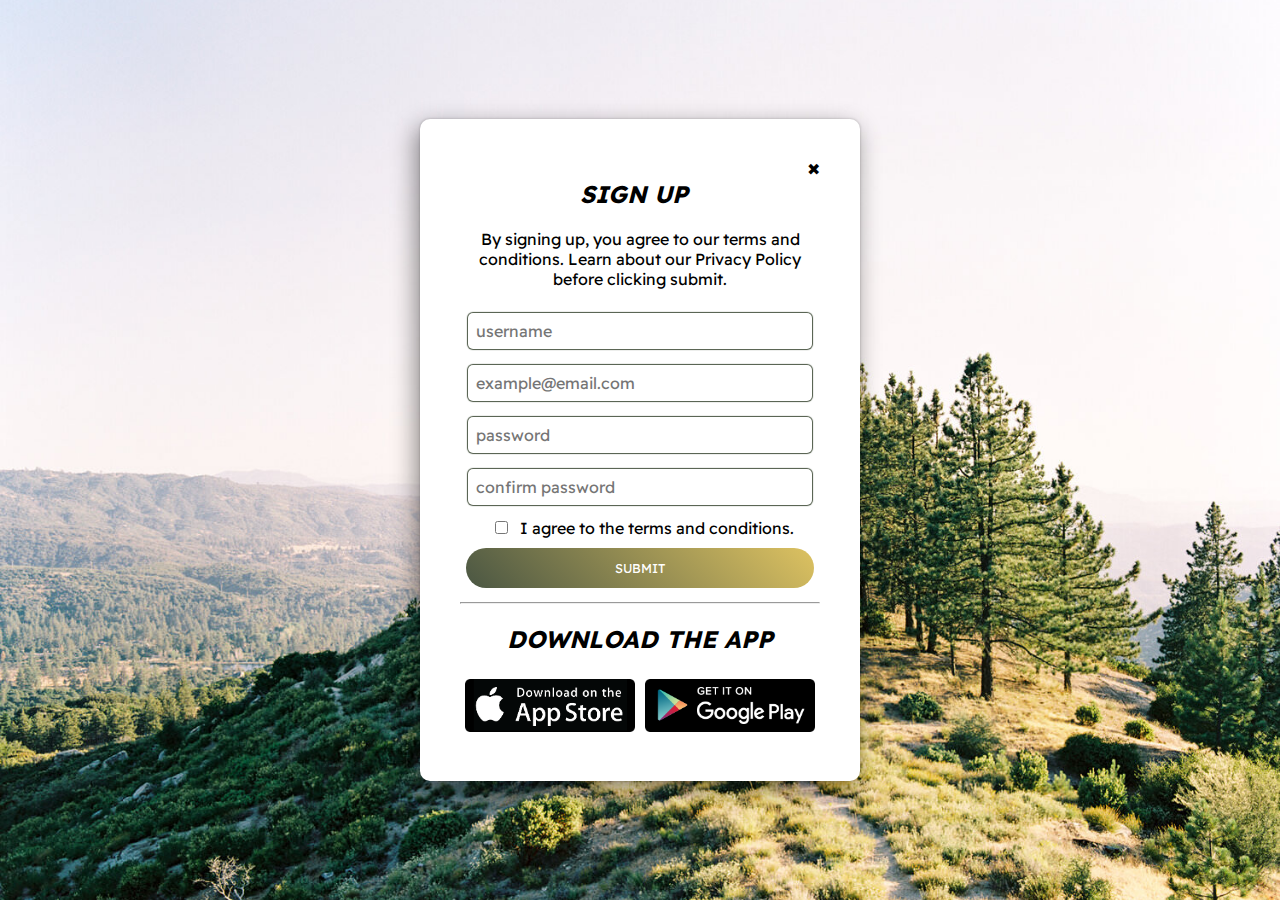
<file: index.html>
<!DOCTYPE html>
<html lang="en">
  <head>
    <meta charset="UTF-8" />
    <meta name="viewport" content="width=device-width, initial-scale=1.0" />
    <meta http-equiv="X-UA-Compatible" content="ie=edge" />
    <title>Signup Modal</title>
    <link rel="stylesheet" href="css/styles.css" />
  </head>
  <body>
    <div class="auth-modal">
      <div class="close-icon">&#10006;</div>
      <h2>Sign Up</h2>
      <p>
        By signing up, you agree to our terms and conditions. Learn about our
        Privacy Policy before clicking submit.
      </p>

      <form action="https://formsubmit.co/mike.thezier@gmail.com" method="POST">
        <input
          type="text"
          id="username"
          name="username"
          placeholder="username"
          required
        />
        <input
          type="email"
          id="email"
          name="email"
          placeholder="example@email.com"
          required
        />
        <input type="hidden" name="_next" value="thankyou.html" />
        <input
          type="password"
          id="password"
          name="password"
          placeholder="password"
          required
        />
        <input
          type="password"
          id="password-check"
          name="password-check"
          placeholder="confirm password"
          required
        />
        <label for="tandc">
          <input type="checkbox" id="tandc" name="tandc" />
          I agree to the terms and conditions.
        </label>
        <input class="form-button" type="submit" />
      </form>
      <hr />

      <h2>download the app</h2>

      <div class="link-container">
        <a href="https://apps.apple.com/" target="_blank">
          <img src="images/app-store-badge.png" alt="Apple Store icon" />
        </a>
        <a href="https://play.google.com/store" target="_blank">
          <img
            src="images/google-play-badge.png"
            alt="Google Play Store icon"
          />
        </a>
      </div>
    </div>
  </body>
</html>
</file>
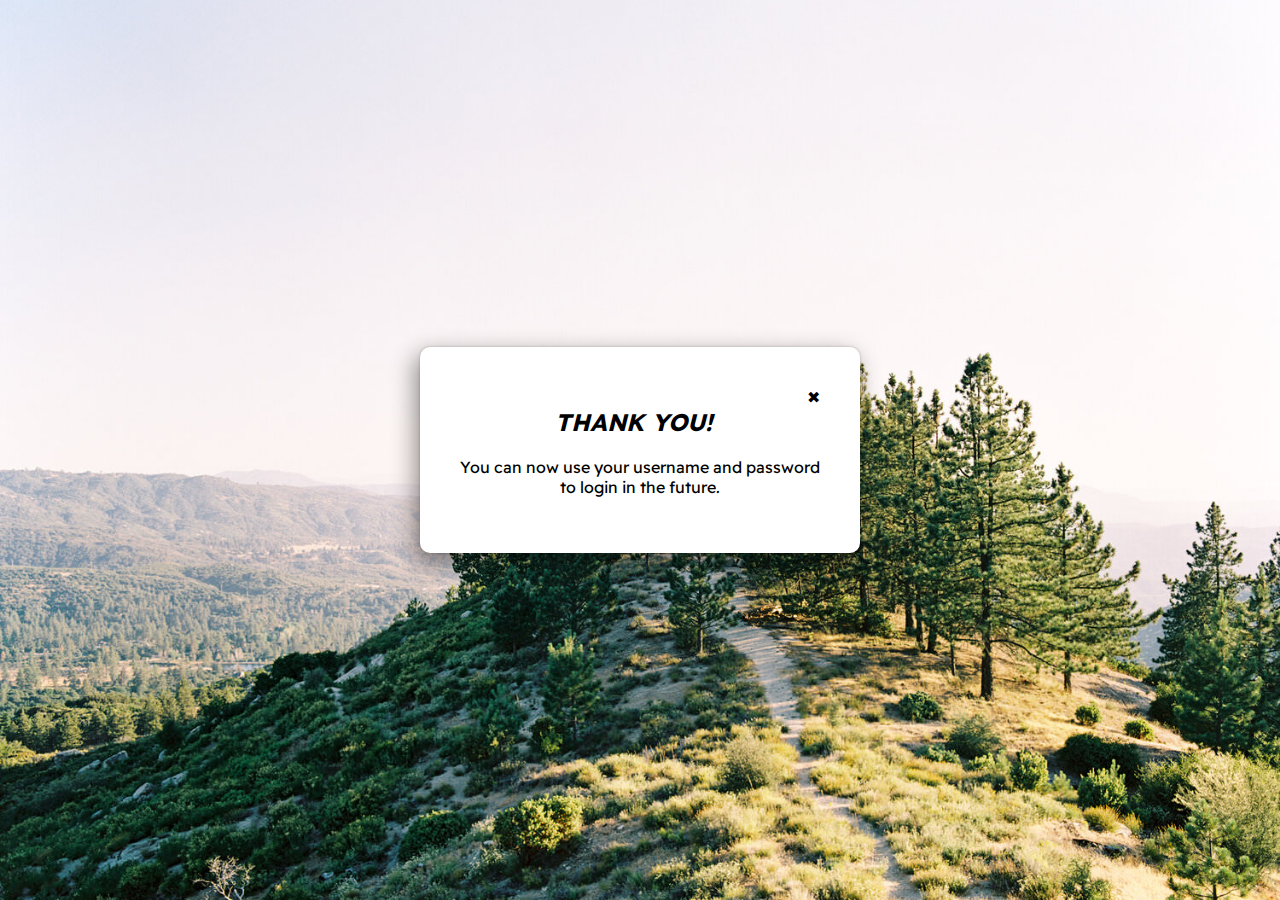
<file: thankyou.html>
<!DOCTYPE html>
<html lang="en">
  <head>
    <meta charset="UTF-8" />
    <meta name="viewport" content="width=device-width, initial-scale=1.0" />
    <meta http-equiv="X-UA-Compatible" content="ie=edge" />
    <title>Thank you!</title>
    <link rel="stylesheet" href="css/styles.css" />
  </head>
  <body>
    <div class="auth-modal">
      <div class="close-icon">&#10006;</div>
      <h2>Thank you!</h2>
      <p>You can now use your username and password to login in the future.</p>
    </div>
  </body>
</html>
</file>
<file: css/styles.css>
@import url('https://fonts.googleapis.com/css2?family=Readex+Pro:wght@200;300;400;500;600;700&display=swap');

* {
  font-family: 'Readex Pro', sans-serif;
}

body {
  padding: 0;
  margin: 0;
  background-image: url(../images/background-image.jpeg);
  background-size: cover;
  background-position: center;
  height: 100vh;
  text-align: center;
  display: flex;
  justify-content: center;
  align-items: center;
}

h2 {
  text-transform: uppercase;
  font-style: italic;
}

.auth-modal {
  background-color: #fff;
  width: 360px;
  border-radius: 10px;
  padding: 40px;
  box-shadow: rgba(0, 0, 0, 0.45) -4px 8px 24px 0,
    rgba(0, 0, 0, 0.1) 0 0 2px 1px;
}

.auth-modal form {
  display: flex;
  flex-direction: column;
}

.auth-modal input {
  padding: 8px;
  margin: 8px;
  font-size: 1em;
}

.auth-modal .form-button {
  color: #fff;
  text-transform: uppercase;
  font-size: 0.8em;
  padding: 12px 30px;
  border-radius: 30px;
  margin: 6px;
  border: none;
  background: linear-gradient(45deg, rgb(74, 86, 67), rgb(221, 194, 97));
}

.auth-modal .form-button:hover {
  background: linear-gradient(45deg, rgb(62, 68, 58), rgb(99, 88, 47));
}

.auth-modal .link-container {
  display: flex;
  justify-content: space-between;
}

.auth-modal .link-container img {
  width: 170px;
  margin: 5px;
}

.close-icon {
  float: right;
}

input[type='text'],
input[type='email'],
input[type='password'],
input[type='password-confirm'] {
  border: none;
  border-radius: 5px;
  box-shadow: 0 0 1px 1px rgb(74, 86, 67);
  outline: none;
}
input[type='text']:focus,
input[type='email']:focus,
input[type='password']:focus,
input[type='password-confirm']:focus,
input[type='text']:hover,
input[type='email']:hover,
input[type='password']:hover,
input[type='password-confirm']:hover {
  border: none;
  border-radius: 5px;
  box-shadow: 0 0 1px 2px rgb(221, 194, 97);
  outline: none;
}
</file>
